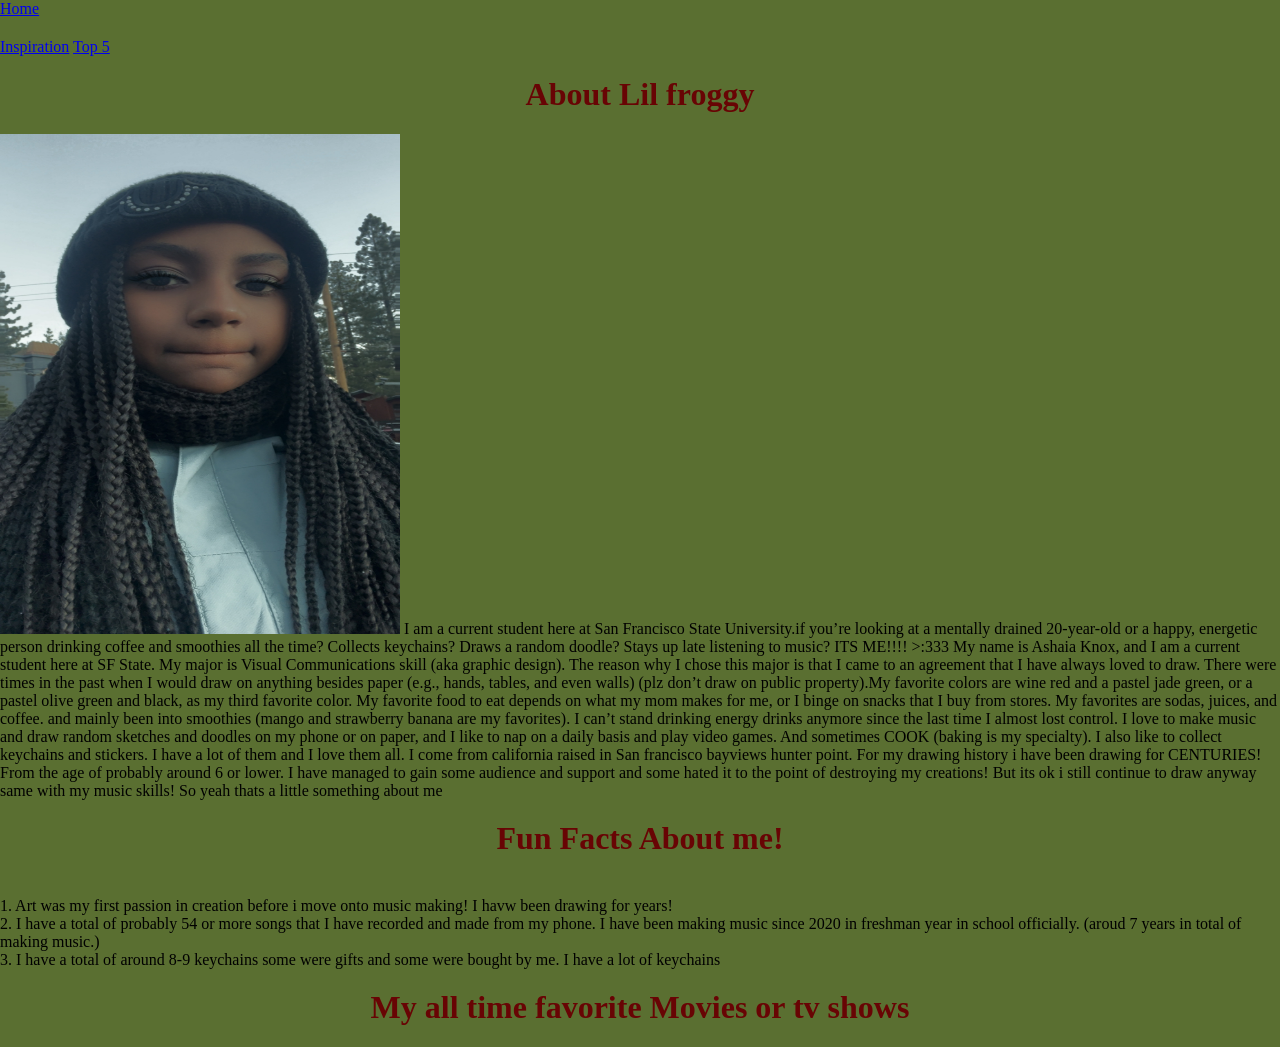
<file: Ashaia Project 1 /index.html>
<!DOCTYPE html>
<hmtl lang="en">
     <head>
    
   <title> Lil Froggy's Portfolio! </title>
    
      <meta charset="UTF-8">
    
     <link rel="stylesheet" href="style.css">

     </head> 

     </body> 
     
      <a href="index.html">Home</a>
     
       <nav class="links"></nav>
      
       <a href="Ashaia_Knox_InspirationPage/Inspiration.html">Inspiration</a>
      
     
      <a href="Ashaia_KnoxTop5Page/TopFive.html">Top 5</a>
 
      
     
     <h1> About Lil froggy </h1>

     <img src="Ashaia_KnoxTop5Page/Img/Img.me.png" width="400" height="500"

     <p> I am a current student here at San Francisco State University.if you’re
       looking at a mentally drained 20-year-old or a happy, energetic person 
       drinking coffee and smoothies all the time? Collects keychains? Draws a random doodle? Stays up late listening to music? 
       ITS ME!!!! >:333 My name is Ashaia Knox, and I am a current student here at SF State. 
       My major is Visual Communications skill (aka graphic design). The reason why I chose this major is that I came to an agreement that 
       I have always loved to draw. There were times in the past when I would draw on anything besides paper (e.g., hands, tables, and even walls) 
       (plz don’t draw on public property).My favorite colors are wine red and a pastel jade green, 
       or a pastel olive green and black, as my third favorite color. My favorite food to eat depends 
       on what my mom makes for me, or I binge on snacks that I buy from stores. My favorites are sodas, juices, and coffee. 
       and mainly been into smoothies (mango and strawberry banana are my favorites). 
       I can’t stand drinking energy drinks anymore since the last time I almost lost control. 
       I love to make music and draw random sketches and doodles on my phone or on paper, 
       and I like to nap on a daily basis and play video games. And sometimes COOK (baking is my specialty). I also like to collect keychains and stickers. 
       I have a lot of them and I love them all.
       I come from california raised in San francisco bayviews hunter point. For my drawing history i have been drawing for CENTURIES! 
       From the age of probably around 6 or lower. 
       I have managed to gain some audience and support and some hated it to the point of destroying my creations! 
       But its ok i still continue to draw anyway same with my music skills!
       So yeah thats a little something about me <p>
        
         <text-align:center> 


        
        
     <h1> Fun Facts About me!</h1> 

      <br> 1. Art was my first passion in creation before i move onto music making! I havw been drawing for years! 
     
      <br> 2. I have a total of probably 54 or more songs that I have recorded and made from my phone. 
      I have been making music since 2020 in freshman year in school officially. (aroud 7 years in total of making music.)
      
      <br> 3. I have a total of around 8-9 keychains some were gifts and some were bought by me. 
      I have a lot of keychains

       <h1> My all time favorite Movies or tv shows </h1>

       <a href="My Fav All time movies and tv shows. /Img /index.html"

       






       
          

     </body>
  </html>
</file>
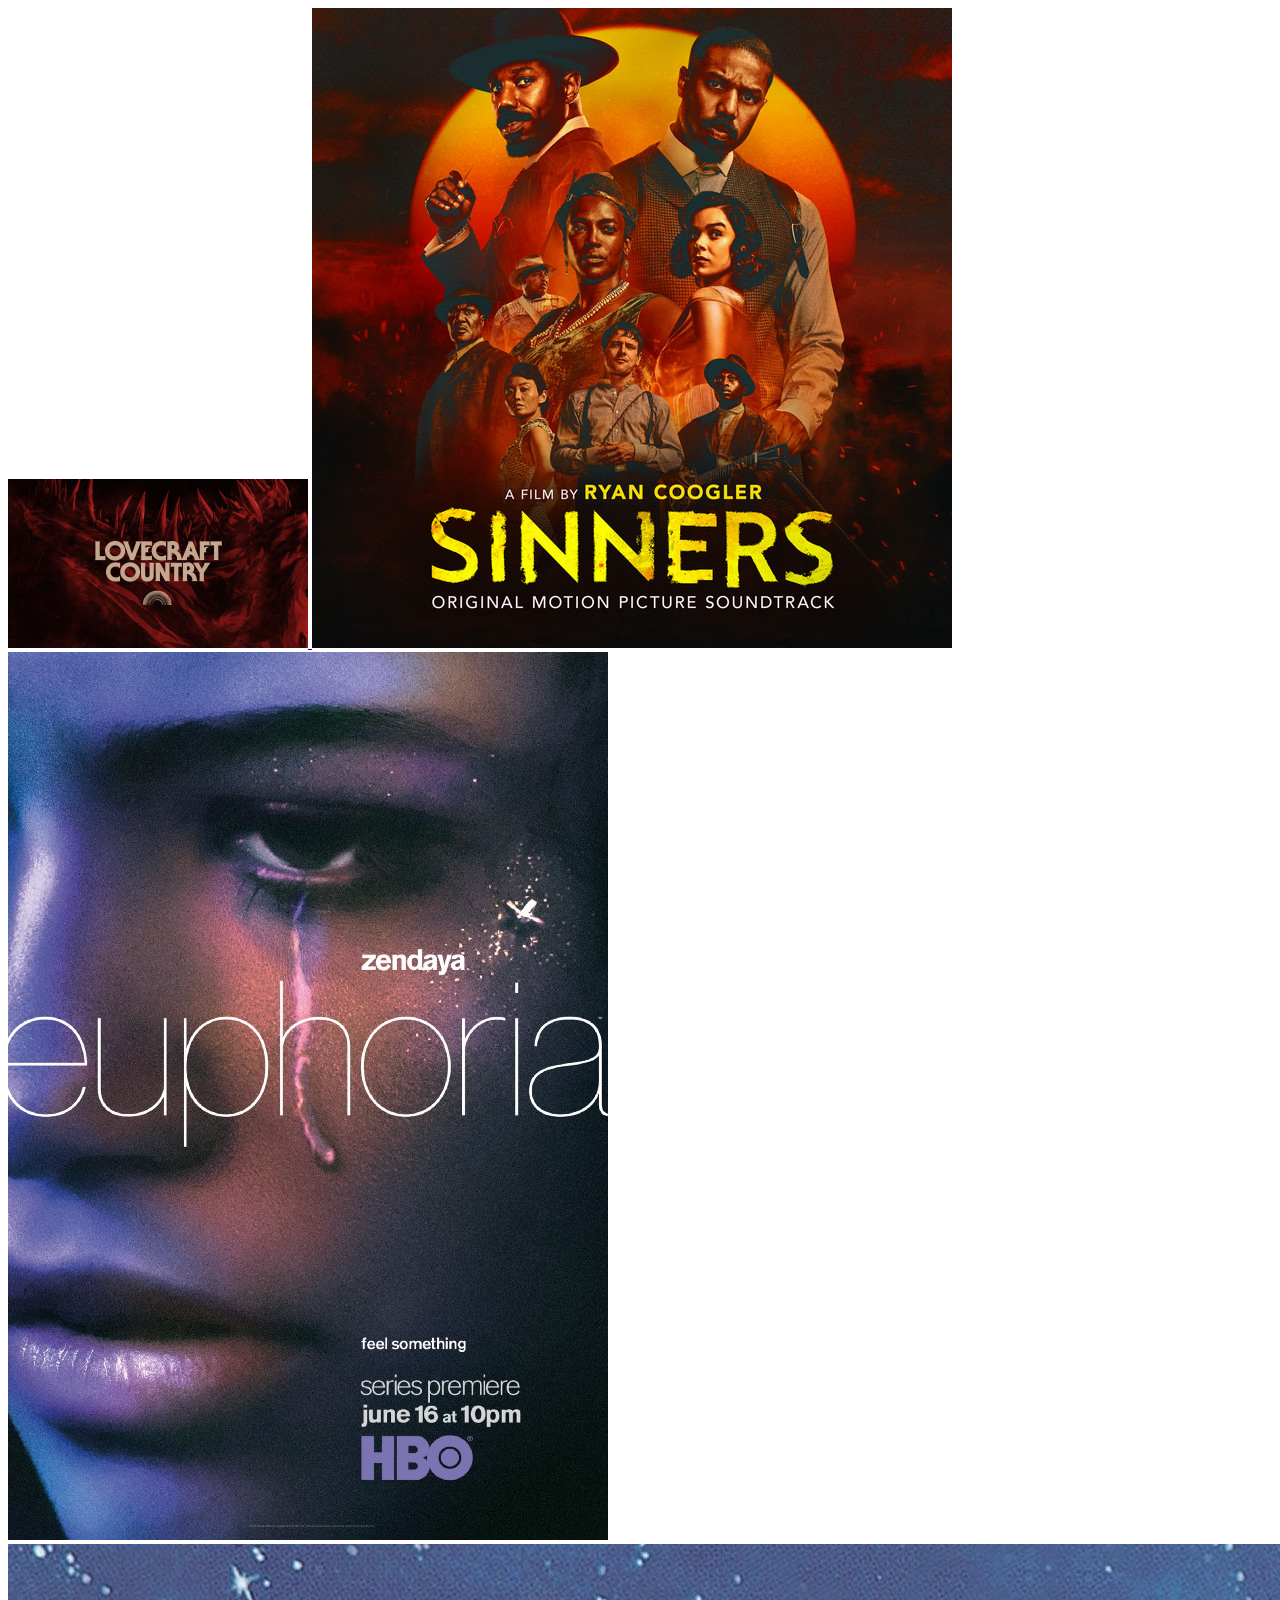
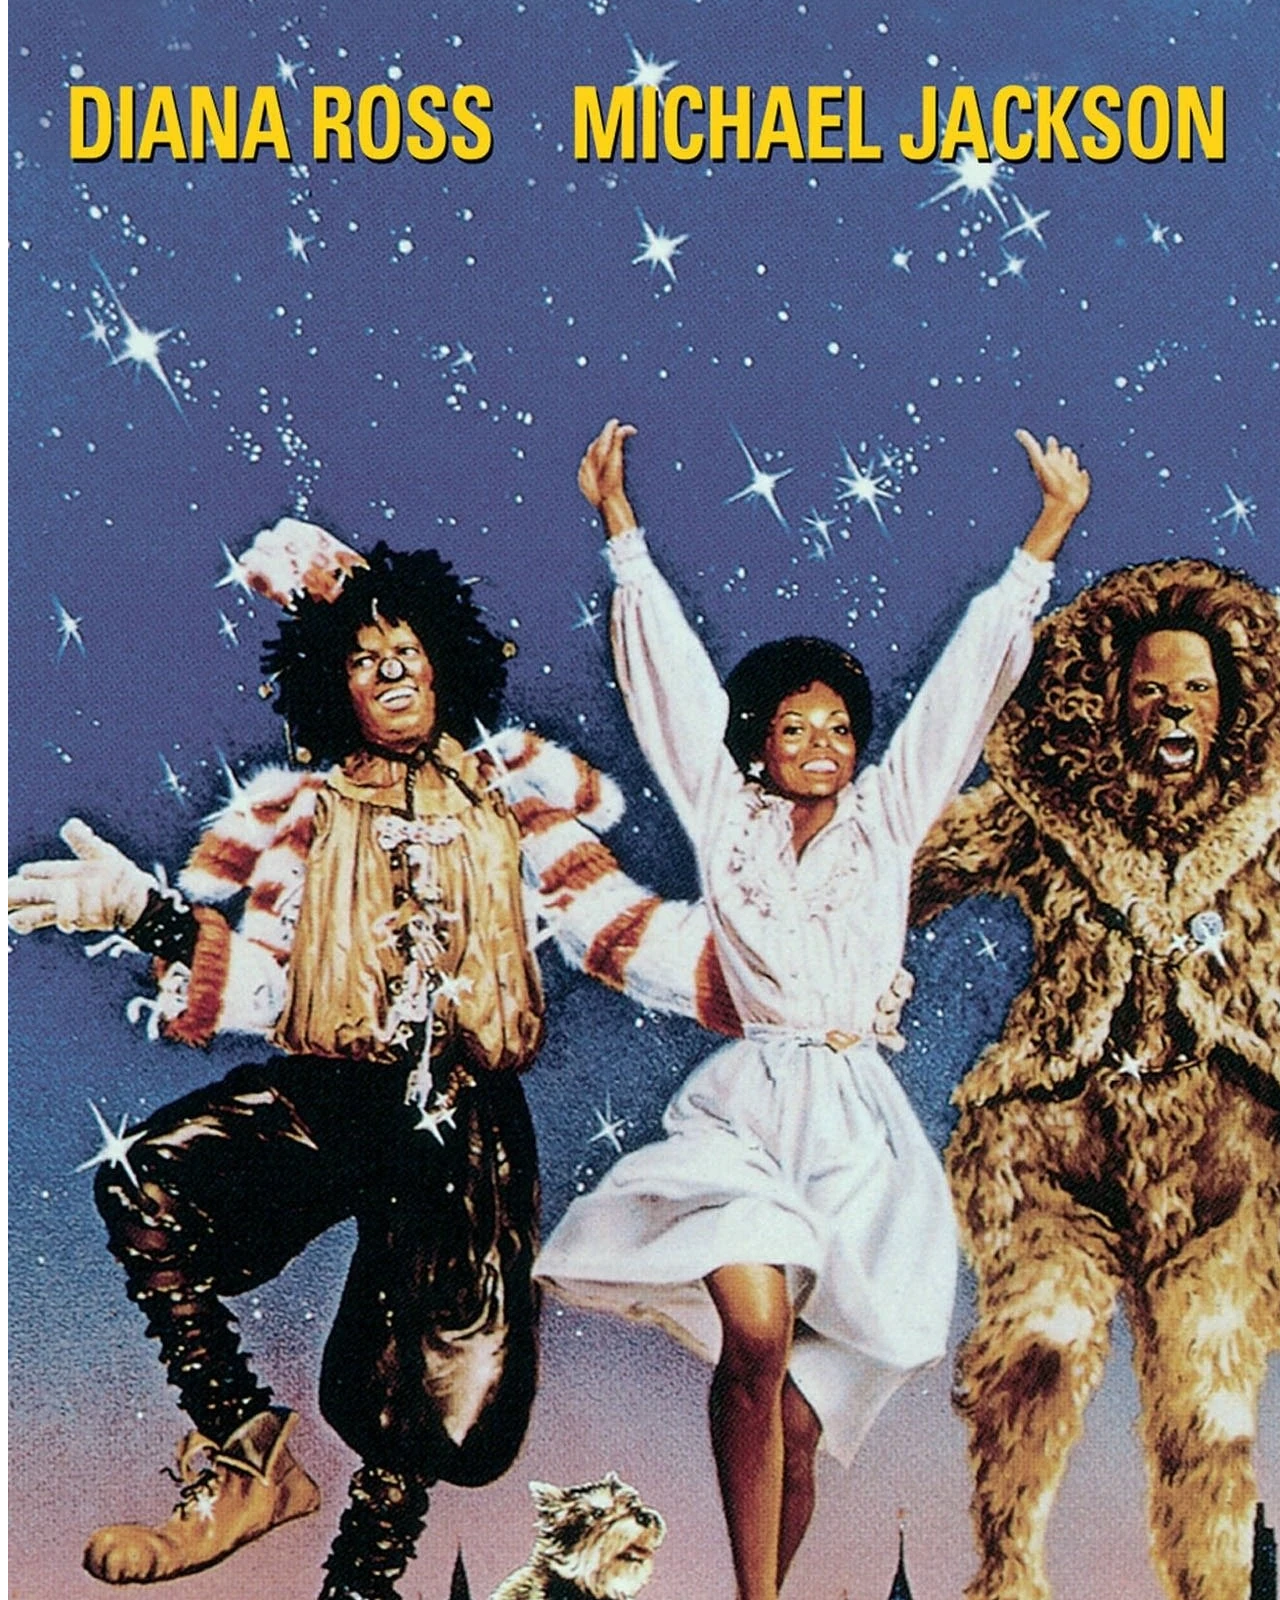
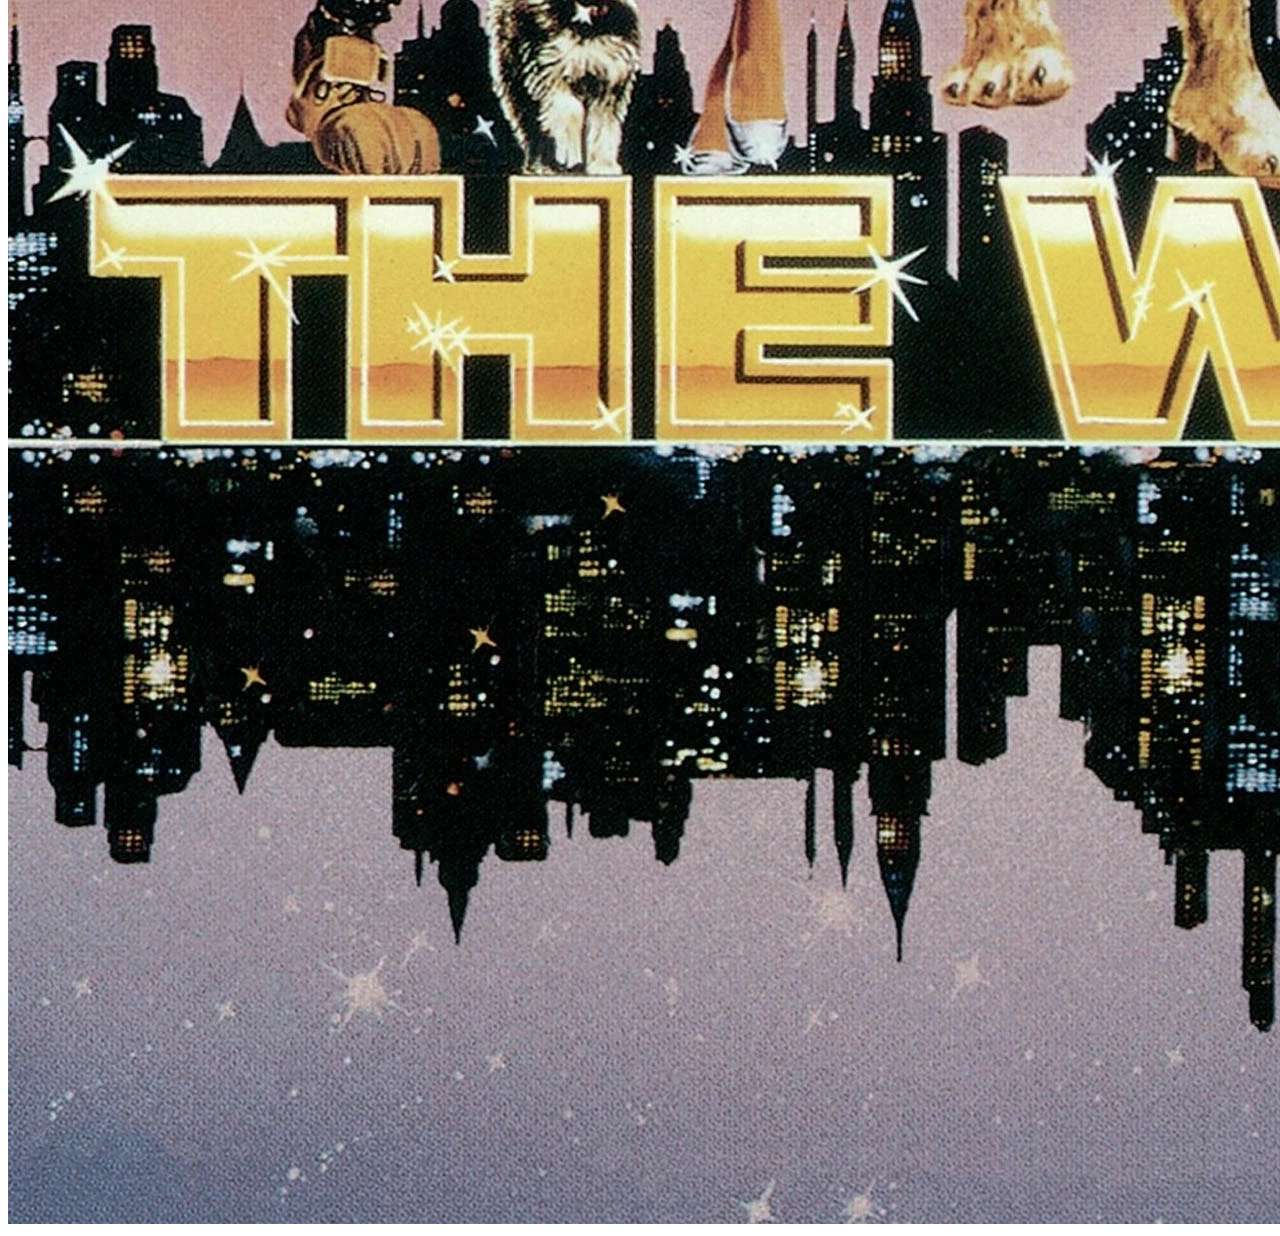
<file: Ashaia Project 1 /My Fav All time movies and tv shows. /Img /index.html>
<!DOCTYPE html>
<html lang="en">
<head>
    <meta charset="UTF-8">
    <title>My Fav Movies and TV Shows</title>
</head>
<body>
   <a href="Lovecraft img.png"
      target="_blank">
      <img src="Lovecraft img.png" alt="Lovecraft Image">
   </a>
   <a href="Sinners.jpg"
      target="_blank">
      <img src="Sinners.jpg" alt="Sinners Image">
   </a>
   <a href="Euphoria.jpg"
        target="_blank">
        <img src="Euphoria.jpg" alt="Euphoria Image">
   </a>
   <a href="The-Wiz-Poster-1978.webp"
        target="_blank">
        <img src="The-Wiz-Poster-1978.webp" alt="The Wiz Image">
   </a>
</file>
<file: Ashaia Project 1 /style.css>
body {margin: 0; padding: 0; font-family: 'Times New Roman', Times, serif, sans-serif;}
h1 {color: #510202; text-align: center; margin-top: 20px;}
p {color: #f8f8f8; text-align: center; margin-top: 10px;}
body {background-color: #5a6f31;}




.links {
   display: flex;
   justify-content: center;
   margin-top: 20px;
   text-align: center;
   flex-wrap: wrap;
}


body {
   background-color: #5a6f31;
}


h1 {
   color: #680404;
   text-align:center;
   margin-top: 20px;
}


p { color: #f8f8f8;
   text-align:center;
   font-size: 16px;
   font-family: 'Times New Roman', Times, serif, sans-serif;




h2 {text-align:right; color: #510202; margin-left: 20px;
   font-family: 'Times New Roman', Times, serif, sans-serif;}


   h3 {text-align: right; color: #510202; margin-left: 20px;
   font-family: 'Times New Roman', Times, serif, sans-serif;}



    
}
</file>
